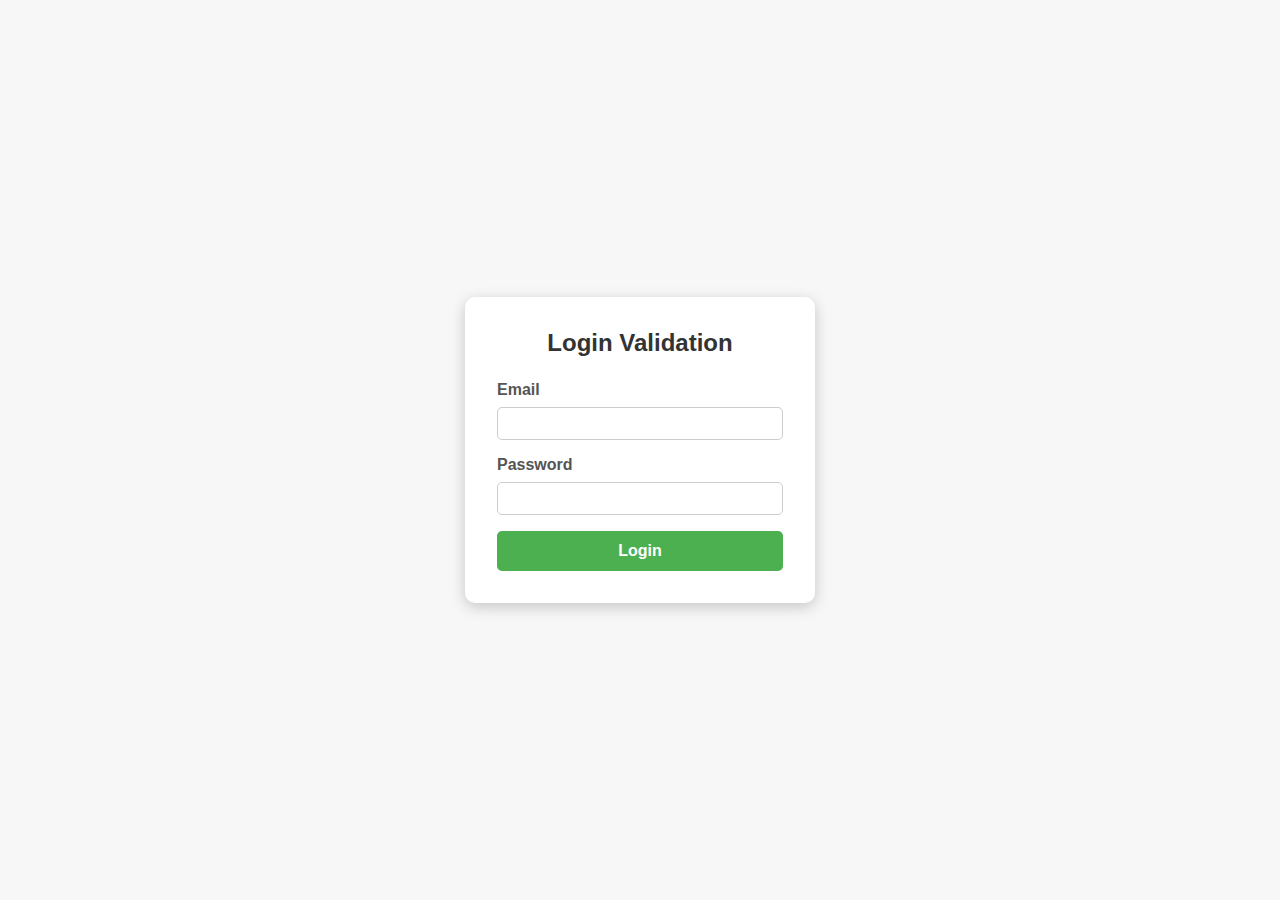
<file: Pert. 7 - Identifikasi dan Eksekusi Source Code (Login Validation dan Order Form)/Login Validation/index.html>
<!DOCTYPE html>
<html lang="en">
  <head>
    <meta charset="UTF-8" />
    <meta name="viewport" content="width=device-width, initial-scale=1.0" />
    <title>Pert. 4 - Tugas Login Validation</title>
    <!-- My CSS -->
    <link rel="stylesheet" href="css/style.css" />
  </head>
  <body>
    <div class="container">
      <h3>Login Validation</h3>
      <form action="" class="form">
        <div class="error" style="display: none"></div>

        <div class="input-field">
          <label for="email">Email</label>
          <input type="text" id="email" />
        </div>

        <div class="input-field">
          <label for="password">Password</label>
          <input type="password" id="password" />
        </div>

        <input type="submit" value="Login" />
      </form>
    </div>

    <!-- My JS -->
    <script src="js/script.js"></script>
  </body>
</html>
</file>
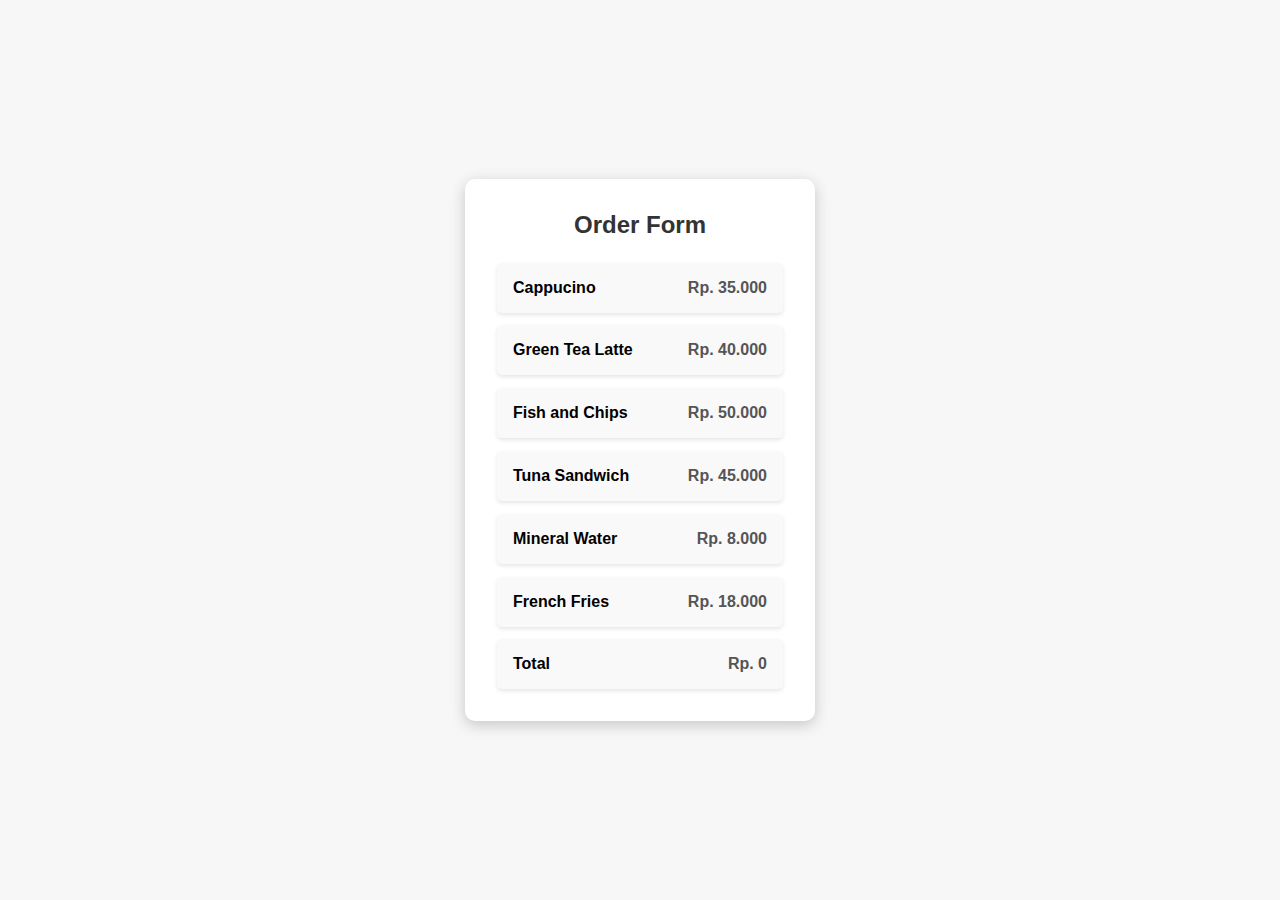
<file: Pert. 7 - Identifikasi dan Eksekusi Source Code (Login Validation dan Order Form)/Order Form/index.html>
<!DOCTYPE html>
<html lang="en">
  <head>
    <meta charset="UTF-8" />
    <meta name="viewport" content="width=device-width, initial-scale=1.0" />
    <title>Pert. 4 - Tugas Order Form</title>
    <!-- My CSS -->
    <link rel="stylesheet" href="css/style.css" />
  </head>
  <body>
    <div class="box">
      <h3>Order Form</h3>
      <ul>
        <li data-id="1">
          <div class="item">Cappucino</div>
          <div class="price">Rp. 35.000</div>
        </li>
        <li data-id="2">
          <div class="item">Green Tea Latte</div>
          <div class="price">Rp. 40.000</div>
        </li>
        <li data-id="3">
          <div class="item">Fish and Chips</div>
          <div class="price">Rp. 50.000</div>
        </li>
        <li data-id="4">
          <div class="item">Tuna Sandwich</div>
          <div class="price">Rp. 45.000</div>
        </li>
        <li data-id="5">
          <div class="item">Mineral Water</div>
          <div class="price">Rp. 8.000</div>
        </li>
        <li data-id="6">
          <div class="item">French Fries</div>
          <div class="price">Rp. 18.000</div>
        </li>
        <li class="total">
          <div class="item">Total</div>
          <div class="price" id="totalPrice">Rp. 0</div>
        </li>
      </ul>
    </div>

    <!-- My JS -->
    <script src="js/script.js"></script>
  </body>
</html>
</file>
<file: Pert. 7 - Identifikasi dan Eksekusi Source Code (Login Validation dan Order Form)/Login Validation/css/style.css>
* {
  padding: 0;
  margin: 0;
  box-sizing: border-box;
}

body {
  font-family: Arial, sans-serif;
  background-color: #f7f7f7;
  display: flex;
  justify-content: center;
  align-items: center;
  height: 100vh;
}

.container {
  background-color: #ffffff;
  padding: 2rem;
  border-radius: 10px;
  box-shadow: 0px 4px 15px rgba(0, 0, 0, 0.2);
  width: 350px;
  text-align: center;
}

.container h3 {
  font-size: 1.5rem;
  margin-bottom: 1.5rem;
  color: #333333;
}

.error {
  display: none;
  margin-bottom: 1rem;
  color: #e74c3c;
  font-weight: bold;
  text-align: left;
}

.input-field {
  margin-bottom: 1rem;
  text-align: left;
}

.input-field label {
  font-weight: bold;
  margin-bottom: 0.5rem;
  display: block;
  color: #555555;
}

.input-field input {
  width: 100%;
  padding: 0.5rem;
  border-radius: 5px;
  border: 1px solid #cccccc;
  outline: none;
  transition: 0.3s;
}

.input-field input:focus {
  border-color: #4caf50;
  box-shadow: 0 0 5px rgba(76, 175, 80, 0.3);
}

input[type="submit"] {
  width: 100%;
  background-color: #4caf50;
  color: white;
  padding: 0.7rem;
  border: none;
  border-radius: 5px;
  cursor: pointer;
  font-size: 1rem;
  font-weight: bold;
  transition: 0.3s;
}

input[type="submit"]:hover {
  background-color: #45a049;
}
</file>
<file: Pert. 7 - Identifikasi dan Eksekusi Source Code (Login Validation dan Order Form)/Order Form/css/style.css>
* {
  box-sizing: border-box;
  padding: 0;
  margin: 0;
}

body {
  font-family: Arial, sans-serif;
  background-color: #f7f7f7;
  display: flex;
  justify-content: center;
  align-items: center;
  height: 100vh;
}

.box {
  background-color: #ffffff;
  padding: 2rem;
  border-radius: 10px;
  box-shadow: 0px 4px 15px rgba(0, 0, 0, 0.2);
  width: 350px;
  text-align: center;
}

h3 {
  font-size: 1.5rem;
  margin-bottom: 1.5rem;
  color: #333333;
}

ul {
  list-style-type: none;
  padding: 0;
  margin: 0;
}

li {
  display: flex;
  justify-content: space-between;
  align-items: center;
  padding: 1rem;
  margin-bottom: 0.8rem;
  background-color: #f9f9f9;
  border-radius: 5px;
  box-shadow: 0px 2px 4px rgba(0, 0, 0, 0.1);
}

li.active {
  background-color: #4caf50;
  color: white;
}

.item {
  font-weight: 600;
}

.price {
  font-weight: bold;
  color: #555555;
}

li .total {
  font-size: 1.2rem;
  font-weight: bold;
}

li:last-child {
  margin-bottom: 0;
}
</file>
